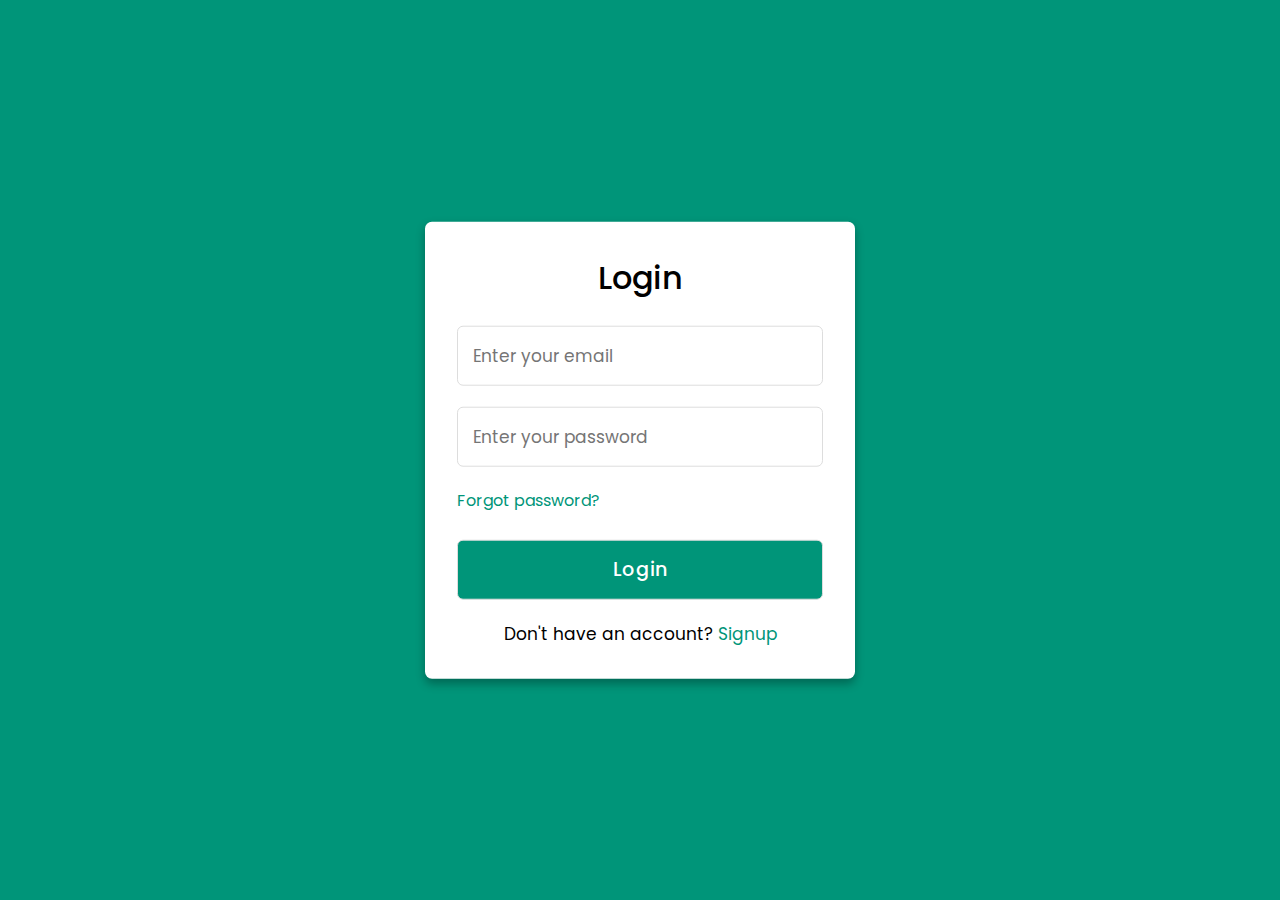
<file: login.html>
<!DOCTYPE html>
<!-- Coding By CodingNepal - codingnepalweb.com -->
<html lang="en">

<head>
    <meta charset="UTF-8">
    <meta name="viewport" content="width=device-width, initial-scale=1.0">
    <meta http-equiv="X-UA-Compatible" content="ie=edge">
    <title>Login & Registration Form</title>
    <!---Custom CSS File--->
    <link rel="stylesheet" href="login.css">
</head>

<body>
    <div class="container">
        <input type="checkbox" id="check">
        <div class="login form">
            <header>Login</header>
            <form action="#">
                <input type="text" placeholder="Enter your email">
                <input type="password" placeholder="Enter your password">
                <a href="#">Forgot password?</a>
                <input type="button" class="button" value="Login">
            </form>
            <div class="signup">
                <span class="signup">Don't have an account?
                    <label for="check">Signup</label>
                </span>
            </div>
        </div>
        <div class="registration form">
            <header>Signup</header>
            <form action="#">
                <input type="text" placeholder="Enter your email">
                <input type="password" placeholder="Create a password">
                <input type="password" placeholder="Confirm your password">
                <input type="button" class="button" value="Signup">
            </form>
            <div class="signup">
                <span class="signup">Already have an account?
                    <label for="check">Login</label>
                </span>
            </div>
        </div>
    </div>
</body>

</html>
</file>
<file: login.css>
/* Import Google font - Poppins */
@import url('https://fonts.googleapis.com/css2?family=Poppins:wght@200;300;400;500;600;700&display=swap');

* {
    margin: 0;
    padding: 0;
    box-sizing: border-box;
    font-family: 'Poppins', sans-serif;
}

body {
    min-height: 100vh;
    width: 100%;
    background: #009579;
}

.container {
    position: absolute;
    top: 50%;
    left: 50%;
    transform: translate(-50%, -50%);
    max-width: 430px;
    width: 100%;
    background: #fff;
    border-radius: 7px;
    box-shadow: 0 5px 10px rgba(0, 0, 0, 0.3);
}

.container .registration {
    display: none;
}

#check:checked~.registration {
    display: block;
}

#check:checked~.login {
    display: none;
}

#check {
    display: none;
}

.container .form {
    padding: 2rem;
}

.form header {
    font-size: 2rem;
    font-weight: 500;
    text-align: center;
    margin-bottom: 1.5rem;
}

.form input {
    height: 60px;
    width: 100%;
    padding: 0 15px;
    font-size: 17px;
    margin-bottom: 1.3rem;
    border: 1px solid #ddd;
    border-radius: 6px;
    outline: none;
}

.form input:focus {
    box-shadow: 0 1px 0 rgba(0, 0, 0, 0.2);
}

.form a {
    font-size: 16px;
    color: #009579;
    text-decoration: none;
}

.form a:hover {
    text-decoration: underline;
}

.form input.button {
    color: #fff;
    background: #009579;
    font-size: 1.2rem;
    font-weight: 500;
    letter-spacing: 1px;
    margin-top: 1.7rem;
    cursor: pointer;
    transition: 0.4s;
}

.form input.button:hover {
    background: #006653;
}

.signup {
    font-size: 17px;
    text-align: center;
}

.signup label {
    color: #009579;
    cursor: pointer;
}

.signup label:hover {
    text-decoration: underline;
}
</file>
